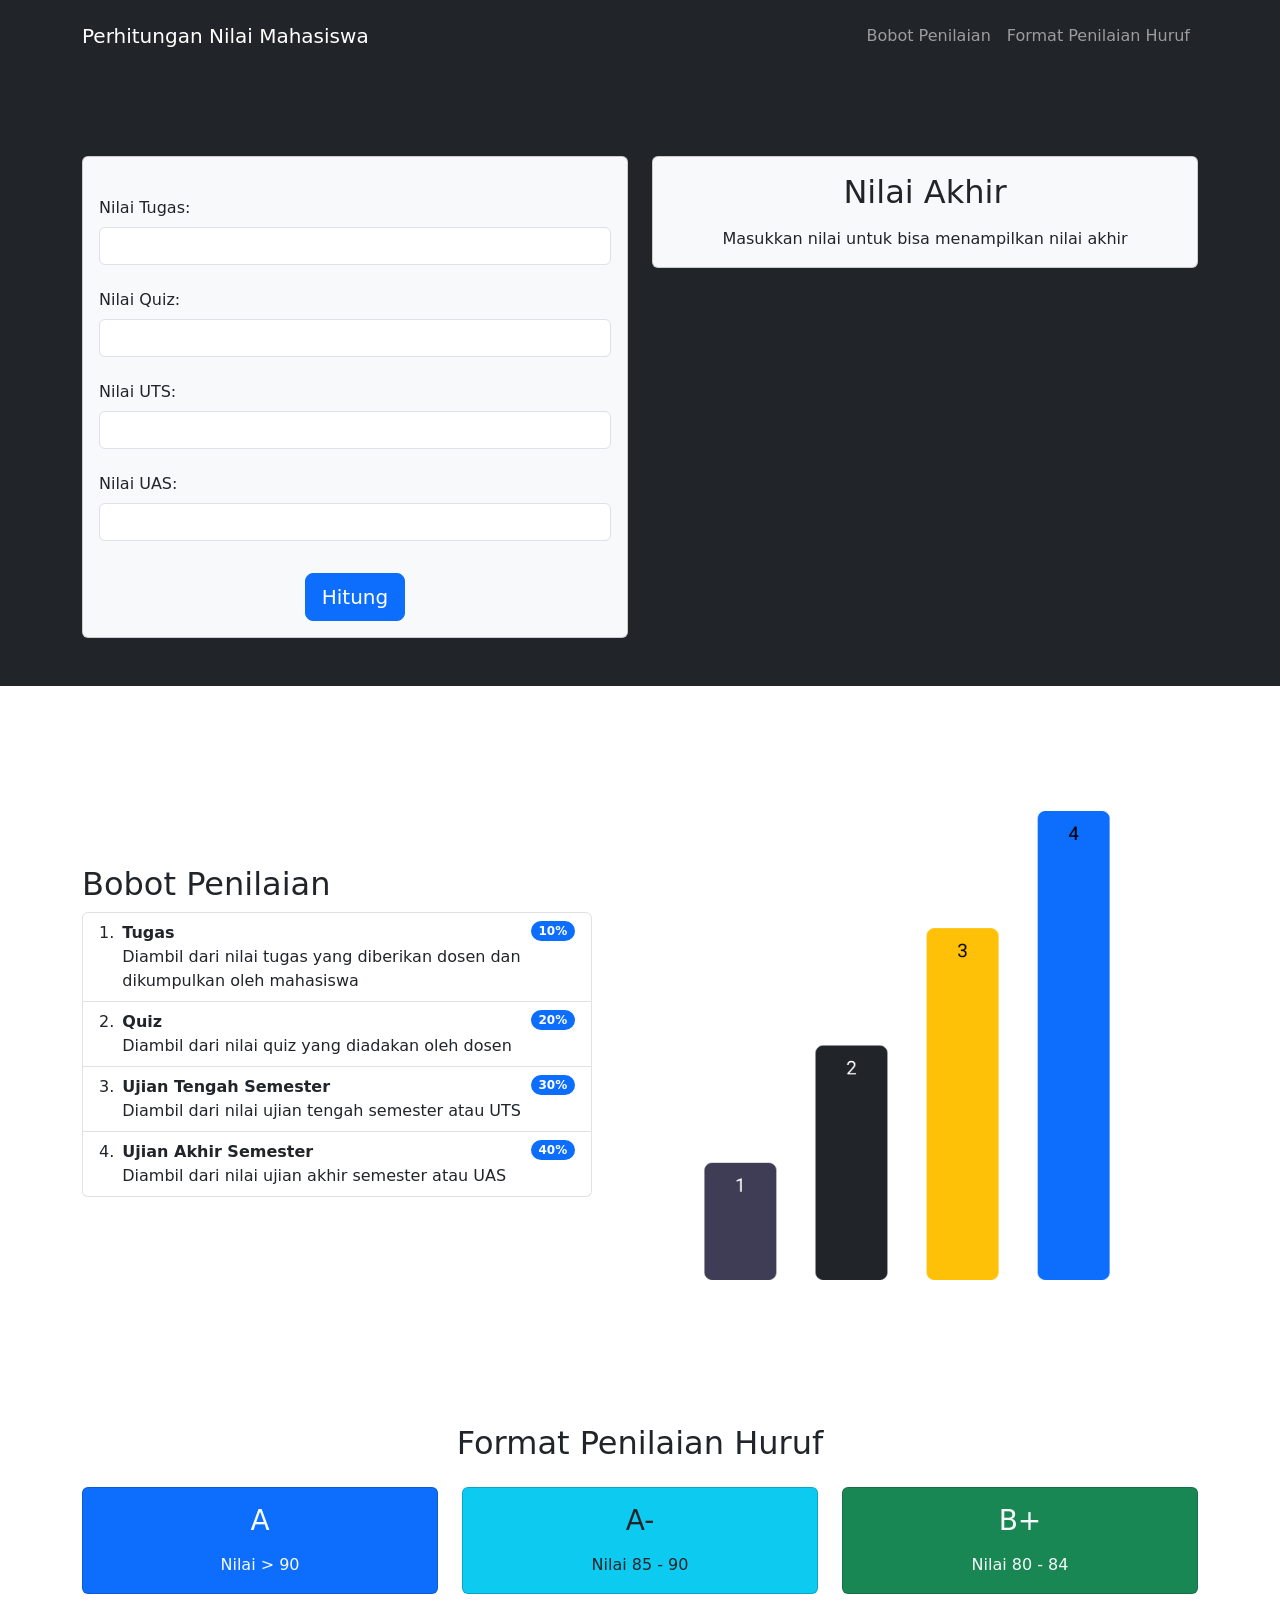
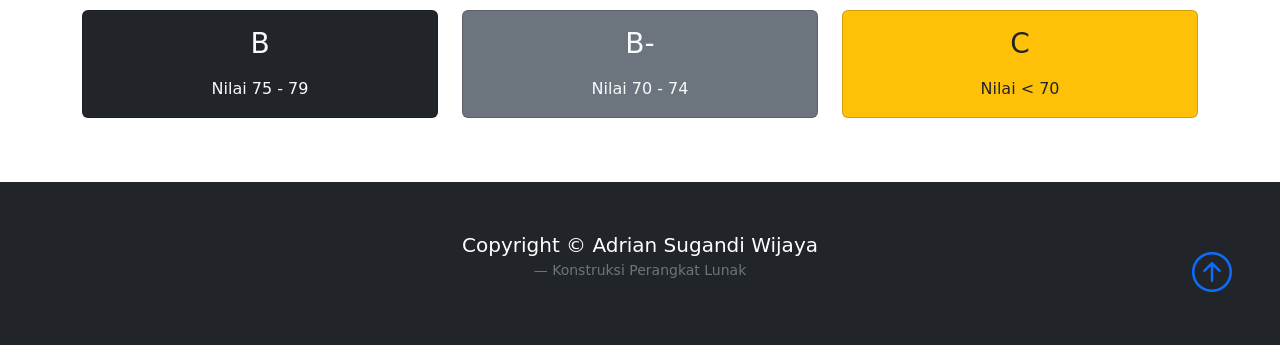
<file: mhs.html>
<!DOCTYPE html>
<html lang="en">
<head>
    <meta charset="UTF-8">
    <meta http-equiv="X-UA-Compatible" content="IE=edge">
    <meta name="viewport" content="width=device-width, initial-scale=1.0">
    <title>Dashboard</title>

    <link href="https://cdn.jsdelivr.net/npm/bootstrap@5.1.3/dist/css/bootstrap.min.css" rel="stylesheet" integrity="sha384-1BmE4kWBq78iYhFldvKuhfTAU6auU8tT94WrHftjDbrCEXSU1oBoqyl2QvZ6jIW3" crossorigin="anonymous">
    <link rel="stylesheet" href="style.css">
    <link rel="stylesheet" href="https://cdn.jsdelivr.net/npm/bootstrap-icons@1.3.0/font/bootstrap-icons.css">
    <link rel="icon" type="image/x-icon" href="icon.ico" />
    <script type="text/javascript" src="script.js"></script>
    <script src="https://ajax.googleapis.com/ajax/libs/jquery/3.6.0/jquery.min.js"></script>
</head>
<body>

    <!-- Navigation bar -->
    <nav class="navbar navbar-expand-lg bg-dark navbar-dark py-3 fixed-top">
        <div class="container">
            <a href="index.html" class="navbar-brand">Perhitungan Nilai Mahasiswa</a>

            <button class="navbar-toggler" type="button" data-bs-toggle="collapse" data-bs-target="#navmenu">
                <span class="navbar-toggler-icon"></span>
            </button>

            <div class="collapse navbar-collapse" id="navmenu">
                <ul class="navbar-nav navbar-nav-scroll ms-auto">
                    <li class="nav-item">
                        <a href="#weight" class="nav-link" >Bobot Penilaian</a>
                    </li>
                    <li class="nav-item">
                        <a href="#rule" class="nav-link">Format Penilaian Huruf</a>
                    </li>
                </ul>
            </div>
        </div>
    </nav>

    <!-- Dashboard -->
    <section id="dashboard" class="p-5 bg-dark">
        <div class="container">
            <h2 class="text-center text-white"><span class="text-warning" id="getnama"></span></h2></span></h2>
            <p class="lead text-center text-white mb-5">
                <b><span id="getnim"></span></b>
            </p>
            <div class="row g-4">
                <div class="col-md-6 cold-lg-3">
                    <div class="card bg-light">
                        <div class="card-body text-center">
                                <h3 class="card-title mb-3"><span id="getnm_mk"></span></h3>
                                <form id="formhitung" onsubmit="return false">
                                    <div class="mb-3 text-start">
                                        <label for="ntugas" class="col-form-label">Nilai Tugas:</label>
                                        <input type="number" class="form-control" id="ntugas">
                                    </div>
                                    <div class="mb-3 text-start">
                                        <label for="nquiz" class="col-form-label">Nilai Quiz:</label>
                                        <input type="number" class="form-control" id="nquiz">
                                    </div>
                                    <div class="mb-3 text-start">
                                        <label for="nuts" class="col-form-label">Nilai UTS:</label>
                                        <input type="number" class="form-control" id="nuts">
                                    </div>
                                    <div class="mb-3 text-start">
                                        <label for="nuas" class="col-form-label">Nilai UAS:</label>
                                        <input type="number" class="form-control" id="nuas">
                                    </div>
                                    <input type="submit" value="Hitung" id="change" onclick="calculate()" class="btn btn-primary btn-lg mt-3"></input>
                                    <!-- 
                                    <div class="mb-3 text-start">
                                        <label for="gettotal" class="col-form-label">Nilai Akhir:</label>
                                        <input type="text" class="form-control" id="gettotal">
                                    </div>
                                     -->
                                </form>
                            </div>
                    </div>
                </div>
                <div class="col-md-6 cold-lg-3">
                    <div class="card bg-light">
                        <div class="card-body text-center">
                            <h2 class="card-title">Nilai Akhir</h2>
                            <h2><span id="getnhuruf" class="text-warning"></span></h2>
                            <h3 class="mb-3"><span id="gettotal" class="text-primary"></span></h3>
                            <p class="card-text">
                                <span id="deskripsi">
                                    Masukkan nilai untuk bisa menampilkan nilai akhir
                                </span>
                            </p>
                        </div>
                    </div>
                </div>
            </div>
        </div>
    </section>

    <!-- Weight -->
    <section id="weight" class="p-5">
        <div class="container">
            <div class="row align-items-center justify-content-between">
                <div class="col-md">
                    <h2>Bobot Penilaian</h2>
                    <ol class="list-group list-group-numbered">
                        <li class="list-group-item d-flex justify-content-between align-items-start">
                          <div class="ms-2 me-auto">
                            <div class="fw-bold">Tugas</div>
                            Diambil dari nilai tugas yang diberikan dosen dan dikumpulkan oleh mahasiswa
                          </div>
                          <span class="badge bg-primary rounded-pill">10%</span>
                        </li>
                        <li class="list-group-item d-flex justify-content-between align-items-start">
                          <div class="ms-2 me-auto">
                            <div class="fw-bold">Quiz</div>
                            Diambil dari nilai quiz yang diadakan oleh dosen
                          </div>
                          <span class="badge bg-primary rounded-pill">20%</span>
                        </li>
                        <li class="list-group-item d-flex justify-content-between align-items-start">
                          <div class="ms-2 me-auto">
                            <div class="fw-bold">Ujian Tengah Semester</div>
                            Diambil dari nilai ujian tengah semester atau UTS
                          </div>
                          <span class="badge bg-primary rounded-pill">30%</span>
                        </li>
                        <li class="list-group-item d-flex justify-content-between align-items-start">
                            <div class="ms-2 me-auto">
                              <div class="fw-bold">Ujian Akhir Semester</div>
                              Diambil dari nilai ujian akhir semester atau UAS
                            </div>
                            <span class="badge bg-primary rounded-pill">40%</span>
                          </li>
                      </ol>
                </div>
                <div class="col-md p-5">
                    <img src="chart.png" class="img-fluid" alt="">
                </div>
            </div>
        </div>
    </section>

    <!-- Rules -->
    <section id="rule" class="p-5">
        <div class="container">
            <h2 class="text-center mb-4">Format Penilaian Huruf</h2>
            <div class="row text-center g-4 mb-3">
                <div class="col-md">
                    <div class="card bg-primary text-light">
                        <div class="card-body text-center">
                            <h3 class="card-title mb-3">
                                A
                            </h3>
                            <p class="card-text">
                                Nilai > 90
                            </p>
                        </div>
                    </div>
                </div>
                <div class="col-md">
                    <div class="card bg-info text-dark">
                        <div class="card-body text-center">
                            <h3 class="card-title mb-3">
                                A-
                            </h3>
                            <p class="card-text">
                                Nilai 85 - 90
                            </p>
                        </div>
                    </div>
                </div>
                <div class="col-md">
                    <div class="card bg-success text-light">
                        <div class="card-body text-center">
                            <h3 class="card-title mb-3">
                                B+
                            </h3>
                            <p class="card-text">
                                Nilai 80 - 84
                            </p>
                        </div>
                    </div>
                </div>
        </div>
        <div class="row text-center g-4 mb-3">
            <div class="col-md">
                <div class="card bg-dark text-light">
                    <div class="card-body text-center">
                        <h3 class="card-title mb-3">
                            B
                        </h3>
                        <p class="card-text">
                            Nilai 75 - 79
                        </p>
                    </div>
                </div>
            </div>
            <div class="col-md">
                <div class="card bg-secondary text-light">
                    <div class="card-body text-center">
                        <h3 class="card-title mb-3">
                            B-
                        </h3>
                        <p class="card-text">
                            Nilai 70 - 74
                        </p>
                    </div>
                </div>
            </div>
            <div class="col-md">
                <div class="card bg-warning text-dark">
                    <div class="card-body text-center">
                        <h3 class="card-title mb-3">
                            C
                        </h3>
                        <p class="card-text">
                            Nilai < 70
                        </p>
                    </div>
                </div>
            </div>
        </div>
        </div>
    </section>

    <!-- Footer -->
    <footer class="p-5 bg-dark text-white text-center position-relative">
        <div class="container">
            <p class="lead">Copyright &copy; Adrian Sugandi Wijaya</p>
            <figcaption class="blockquote-footer">Konstruksi Perangkat Lunak</figcaption>
            <a href="#" class="position-absolute bottom-0 end-0 p-5">
                <i class="bi bi-arrow-up-circle h1"></i>
            </a>
        </div>
    </footer>

    <script>
        getdata();
    </script>

    <script src="https://cdn.jsdelivr.net/npm/bootstrap@5.1.3/dist/js/bootstrap.bundle.min.js" integrity="sha384-ka7Sk0Gln4gmtz2MlQnikT1wXgYsOg+OMhuP+IlRH9sENBO0LRn5q+8nbTov4+1p" crossorigin="anonymous"></script>
</body>
</html>
</file>
<file: style.css>
body::before{
    display: block;
    content: '';
    height: 60px;
}
</file>
